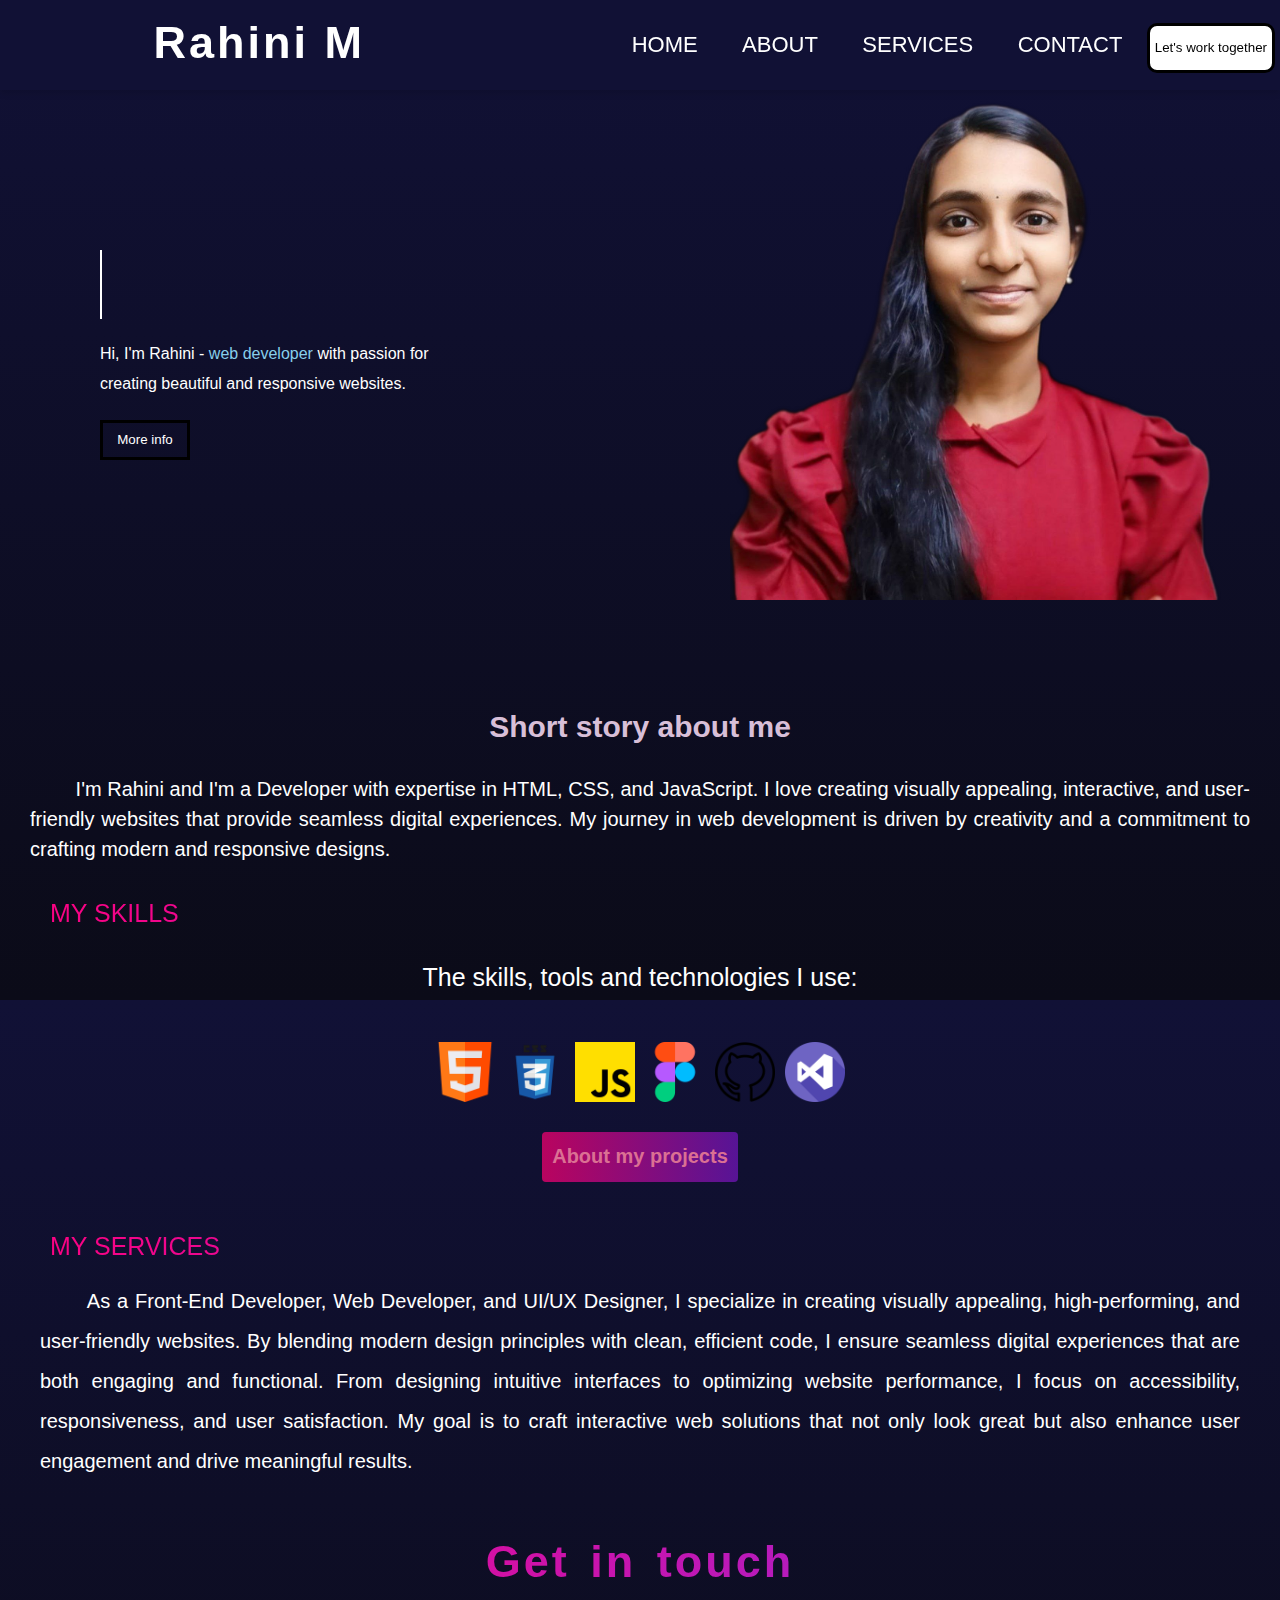
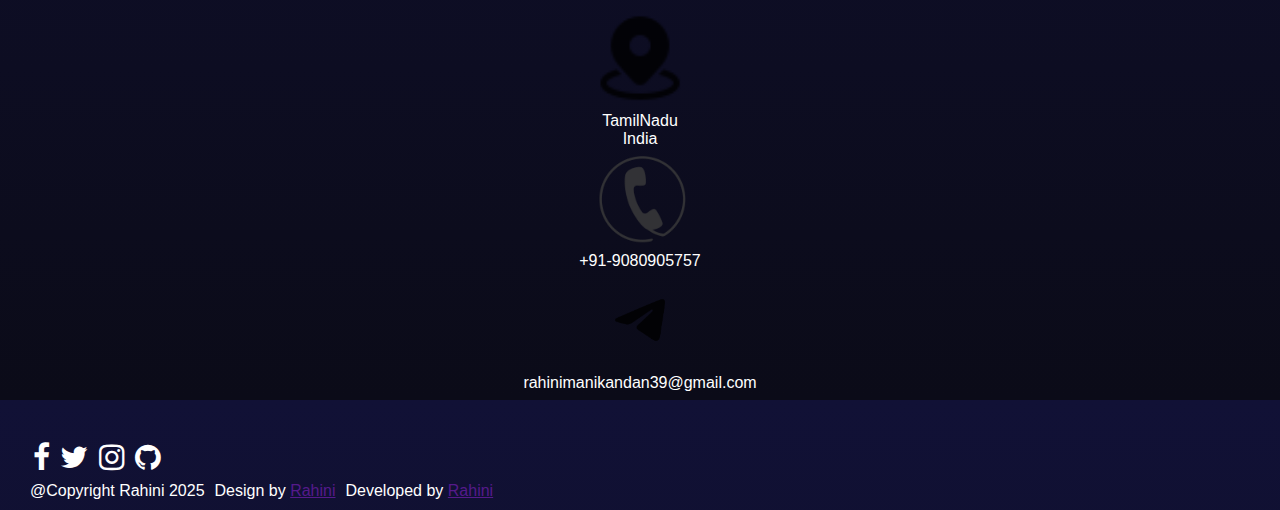
<file: index.html>
<!DOCTYPE html>
<html lang="en">

<head>
    <meta charset="UTF-8">
    <meta name="viewport" content="width=device-width, initial-scale=1.0">
    <title>Rahini's Portfolio</title>
    <link rel="stylesheet" href="style.css">
    <link rel="stylesheet" href="https://cdnjs.cloudflare.com/ajax/libs/font-awesome/4.7.0/css/font-awesome.min.css">
</head>

<body>
    <div class="navigation">
        <name>Rahini M</name>
        <a href="#" class="btn">
            <span class="bar"></span>
            <span class="bar"></span>
            <span class="bar"></span>
        </a>
        <div class="nav-bar">
            <ul>
                <li><a href="index.html">Home</a></li>
                <li><a href="about.html">About</a></li>
                <li><a href="services.html">Services</a></li>
                <li><a href="contact.html">Contact</a></li>
                <button class="button1">
                    <a
                        href="https://mail.google.com/mail/u/0/?tab=rm&ogbl#inbox?compose=DmwnWrRpdtpCgklMHhWbDlWgSvzHVGjjJvHfhrKSpgZPKtKLnXJpwlRGpkcFHTTQDlMvRdzWPcfL">
                        Let's work together</a>
                </button>
            </ul>
        </div>
    </div>
    <div class="main">
        <div class="second">
            <div class="text">
                <h1> FRONTEND DEVELOPER </h1>
            </div>
            <div class="intro">
                <p>Hi, I'm Rahini - <span style="color: skyblue;">web developer</span> with passion for
                    <br> creating beautiful and responsive websites.
                </p>
                <button class="button2">
                    <a href="about.html">More info</a>
                </button>
                <div class="img">
                    <img src="image/rahini.png" alt="">
                </div>
            </div>
        </div>
    </div>

    <!---about-->

    <div class="about">
        <div class="name">
            <h1>Short story about me</h1>
            <p>&emsp; &emsp;I'm Rahini and I'm a Developer with expertise in HTML, CSS, and JavaScript. I love creating
                visually appealing, interactive, and user-friendly websites that provide seamless digital experiences.
                My journey in web development is driven by creativity and a commitment to crafting modern and responsive
                designs.</p>
        </div>
        <div class="skills">
            <h2>My skills</h2>
            <p>The skills, tools and technologies I use: </p>
        </div>
        <div class="icon-skills">
            <i class="html5 logo">
                <img src="image/html.png" alt="html logo">
            </i>
            <i class="css3 logo">
                <img src="image/css3.png" alt="css logo">
            </i>
            <i class="js logo">
                <img src="image/js.png" alt="js logo">
            </i>
            <i class="figma logo">
                <img src="image/figma.png" alt="vs logo">
            </i>
            <i class="git logo">
                <img src="image/social.png" alt="git logo">
            </i>
            <i class="vs logo">
                <img src="image/visual-studio.png" alt="vs logo">
            </i>
        </div>
        <button class="more">
            <a href="project.html"> About my projects </a>
        </button>
    </div>

    <!--Service-->

    <div class="service">
        <h1>My Services</h1>
        <p> &emsp; &emsp;As a Front-End Developer, Web Developer, and UI/UX Designer, I specialize in creating visually
            appealing, high-performing, and user-friendly websites. By blending modern design principles with clean,
            efficient code, I ensure seamless digital experiences that are both engaging and functional. From designing
            intuitive interfaces to optimizing website performance, I focus on accessibility, responsiveness, and user
            satisfaction. My goal is to craft interactive web solutions that not only look great but also enhance user
            engagement and drive meaningful results.</p>
    </div>

    <!--Contact-->
    <div class="head">
        <div class="contact">
            <h2>Get in touch</h2>
        </div>
    </div>

    <div class="container">
        <div class="logo">
            <div class="box box-location">
                <img src="image/icons8-location-48.png" alt="">
                <p>TamilNadu<br>India</p>
            </div>
            <div class="box box-phone">
                <img src="image/phone.png" alt="">
                <p>+91-9080905757</p>
            </div>
            <div class="box box-mail">
                <img src="image/mail.png" alt="">
                <p>rahinimanikandan39@gmail.com</p>
            </div>
        </div>
    </div>

    <!----- Footer ----->

    <footer>
        <div class="icons">
            <a href="https://www.facebook.com/share/ne4x38tBUpetu8Xd/?mibextid=qi2Omg">
                <i class="fa fa-facebook fb"></i></a>
            <a href="https://x.com/Rahini_26?t=-4SMOhJIcrsKZ_8C7yHXog&s=09">
                <i class="fa fa-twitter x "></i></a>
            <a href="https://www.instagram.com/_rahi_26?igsh=ZHBkNjB5eDZyajk5">
                <i class="fa fa-instagram insta" aria-hidden="true"></i></a>
            <a href="https://github.com/rahinimanikandan">
                <i class="fa fa-github" aria-hidden="true"></i></a>
        </div>

        <div class="last">
            <div class="lastCont">
                <p>@Copyright Rahini 2025</p>
                <p>Design by <a href="">Rahini</a></p>
                <p>Developed by <a href="">Rahini</a></p>
            </div>
        </div>
    </footer>

    <script src="js/script.js"></script>
</body>

</html>
</file>
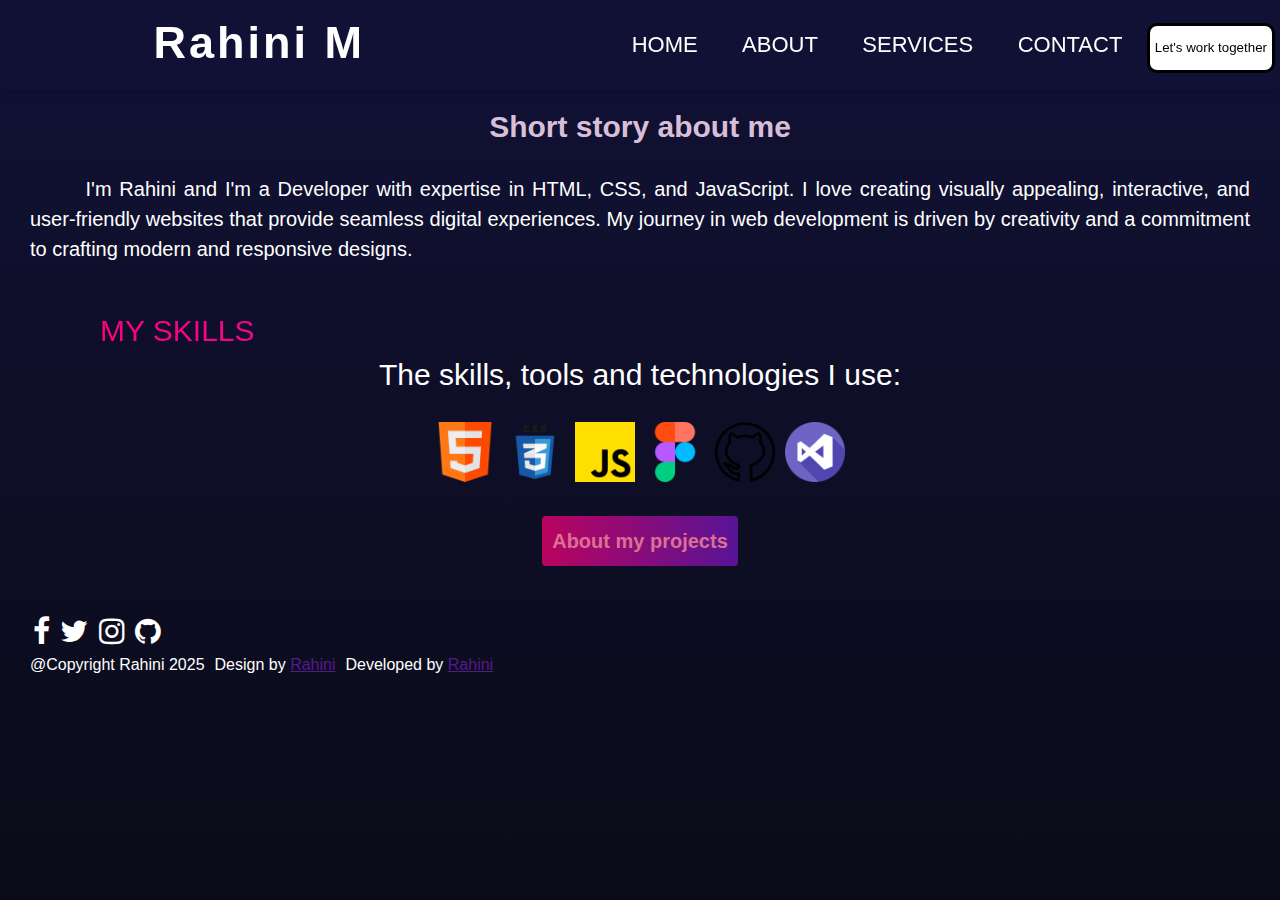
<file: about.html>
<!DOCTYPE html>
<html lang="en">
<head>
    <meta charset="UTF-8">
    <meta name="viewport" content="width=device-width, initial-scale=1.0">
    <title>About</title>
    <link rel="stylesheet" href="about.css">
    <link rel="stylesheet" href="https://cdnjs.cloudflare.com/ajax/libs/font-awesome/4.7.0/css/font-awesome.min.css">
</head>
<body>
    
    <div class="navigation">
        <name>Rahini M</name>
        <a href="#" class="btn">
            <span class="bar"></span>
            <span class="bar"></span>
            <span class="bar"></span>
        </a>
       <div class="nav-bar">
        <ul>
            <li><a href="index.html">Home</a></li>
            <li><a href="#">About</a></li>
            <li><a href="services.html">Services</a></li>
            <li><a href="contact.html">Contact</a></li>
            <button class="button1">
                <a href="https://mail.google.com/mail/u/0/?tab=rm&ogbl#inbox?compose=DmwnWrRpdtpCgklMHhWbDlWgSvzHVGjjJvHfhrKSpgZPKtKLnXJpwlRGpkcFHTTQDlMvRdzWPcfL">
                    Let's work together</a>
            </button>
        </ul>
       </div>
    </div>

    <div class="about">
    <div class="name">
        <h1>Short story about me</h1>
        <p>&emsp; &emsp; I'm Rahini and I'm a Developer with expertise in HTML, CSS, and JavaScript. I love creating visually appealing, interactive, and user-friendly websites that provide seamless digital experiences. My journey in web development is driven by creativity and a commitment to crafting modern and responsive designs.</p>
    </div>
    <div class="skills">
        <h2>My skills</h2>
        <p>The skills, tools and technologies I use: </p>
    </div>
    <div class="skills-icons">
        <i class="html5 icon">
            <img src="image/html.png" alt="html logo">
        </i>
        <i class="css3 icon">
            <img src="image/css3.png" alt="css logo">
        </i>
        <i class="js icon">
            <img src="image/js.png" alt="js logo">
        </i>
        <i class="figma icon">
            <img src="image/figma.png" alt="vs logo">
        </i>
        <i class="git icon">
            <img src="image/social.png" alt="git logo">
        </i>
        <i class="vs icon">
            <img src="image/visual-studio.png" alt="vs logo">
        </i>
    </div>
    <button class="more">
        <a href="project.html"> About my projects </a>
    </button>
</div>

<footer>
    <div class="icons">
        <a href="https://www.facebook.com/share/ne4x38tBUpetu8Xd/?mibextid=qi2Omg">
            <i class="fa fa-facebook fb"></i></a>
        <a href="https://x.com/Rahini_26?t=-4SMOhJIcrsKZ_8C7yHXog&s=09">
            <i class="fa fa-twitter x "></i></a>
        <a href="https://www.instagram.com/_rahi_26?igsh=ZHBkNjB5eDZyajk5">
            <i class="fa fa-instagram insta" aria-hidden="true"></i></a>
        <a href="https://github.com/rahinimanikandan">
            <i class="fa fa-github" aria-hidden="true"></i></a>
    </div>

    <div class="last">
        <div class="lastCont">
            <p>@Copyright Rahini 2025</p>
            <p>Design by <a href="">Rahini</a></p>
            <p>Developed by <a href="">Rahini</a></p>
        </div>
    </div>
</footer>

    <script src="js/script.js"></script>
</body>
</html>
</file>
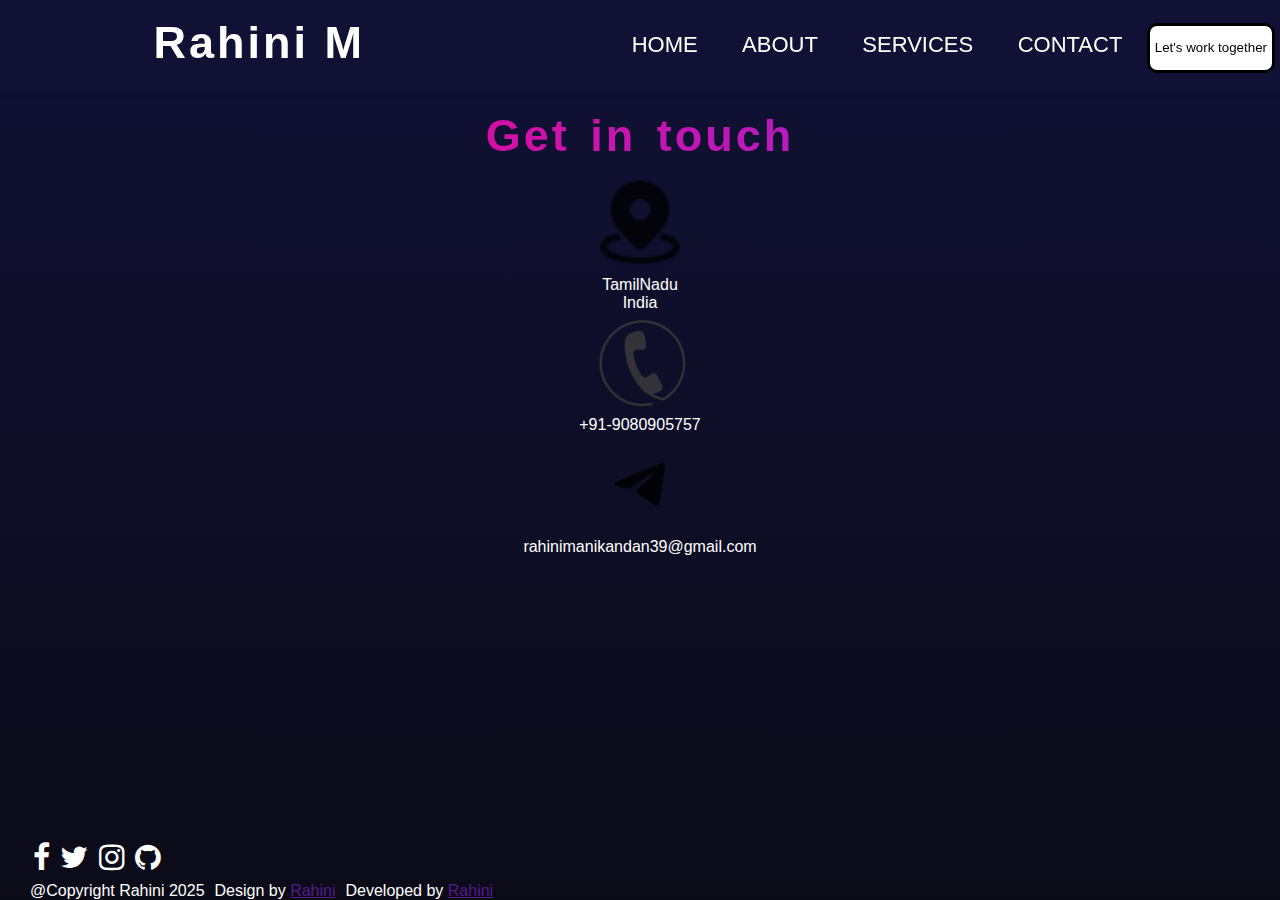
<file: contact.html>
<!DOCTYPE html>
<html lang="en">
<head>
    <meta charset="UTF-8">
    <meta name="viewport" content="width=device-width, initial-scale=1.0">
    <link rel="stylesheet" href="contact.css">
    <link rel="stylesheet" href="https://cdnjs.cloudflare.com/ajax/libs/font-awesome/4.7.0/css/font-awesome.min.css">
    <title>Contact</title>
</head>
<body>
    
    <div class="navigation">
        <name>Rahini M</name>
        <a href="#" class="btn">
            <span class="bar"></span>
            <span class="bar"></span>
            <span class="bar"></span>
        </a>
       <div class="nav-bar">
        <ul>
            <li><a href="index.html">Home</a></li>
            <li><a href="about.html">About</a></li>
            <li><a href="services.html">Services</a></li>
            <li><a href="#">Contact</a></li>
            <button class="button1">
                <a href="https://mail.google.com/mail/u/0/?tab=rm&ogbl#inbox?compose=DmwnWrRpdtpCgklMHhWbDlWgSvzHVGjjJvHfhrKSpgZPKtKLnXJpwlRGpkcFHTTQDlMvRdzWPcfL">
                    Let's work together</a>
            </button>
        </ul>
       </div>
    </div>

    <div class="head">
    <div class="contact">
        <h2>Get in touch</h2>
    </div></div>
    <div class="container">
        <div class="logo">
            <div class="box box-location">
                <img src="image/icons8-location-48.png" alt="">
                <p>TamilNadu<br>India</p>
            </div>
            <div class="box box-phone">
                <img src="image/phone.png" alt="">
                <p>+91-9080905757</p>
            </div>
            <div class="box box-mail">
                <img src="image/mail.png" alt="">
                <p>rahinimanikandan39@gmail.com</p>
            </div>
        </div>
    </div>

    <!----- Footer ----->

    <footer>
        <div class="icons">
            <a href="https://www.facebook.com/share/ne4x38tBUpetu8Xd/?mibextid=qi2Omg">
                <i class="fa fa-facebook fb"></i></a> 
            <a href="https://x.com/Rahini_26?t=-4SMOhJIcrsKZ_8C7yHXog&s=09">
                <i class="fa fa-twitter x "></i></a> 
            <a href="https://www.instagram.com/_rahi_26?igsh=ZHBkNjB5eDZyajk5">
                <i class="fa fa-instagram insta" aria-hidden="true"></i></a> 
            <a href="https://github.com/rahinimanikandan">
              <i class="fa fa-github" aria-hidden="true"></i></a>
            </div>
            
            <div class="last">
                <div class="lastCont">
               <p>@Copyright Rahini 2025</p> 
               <p>Design by <a href="">Rahini</a></p>
               <p>Developed by <a href="">Rahini</a></p></div>
            </div>
    </footer>
    </div>
    <script src="js/script.js"></script>
</body>
</html>
</file>
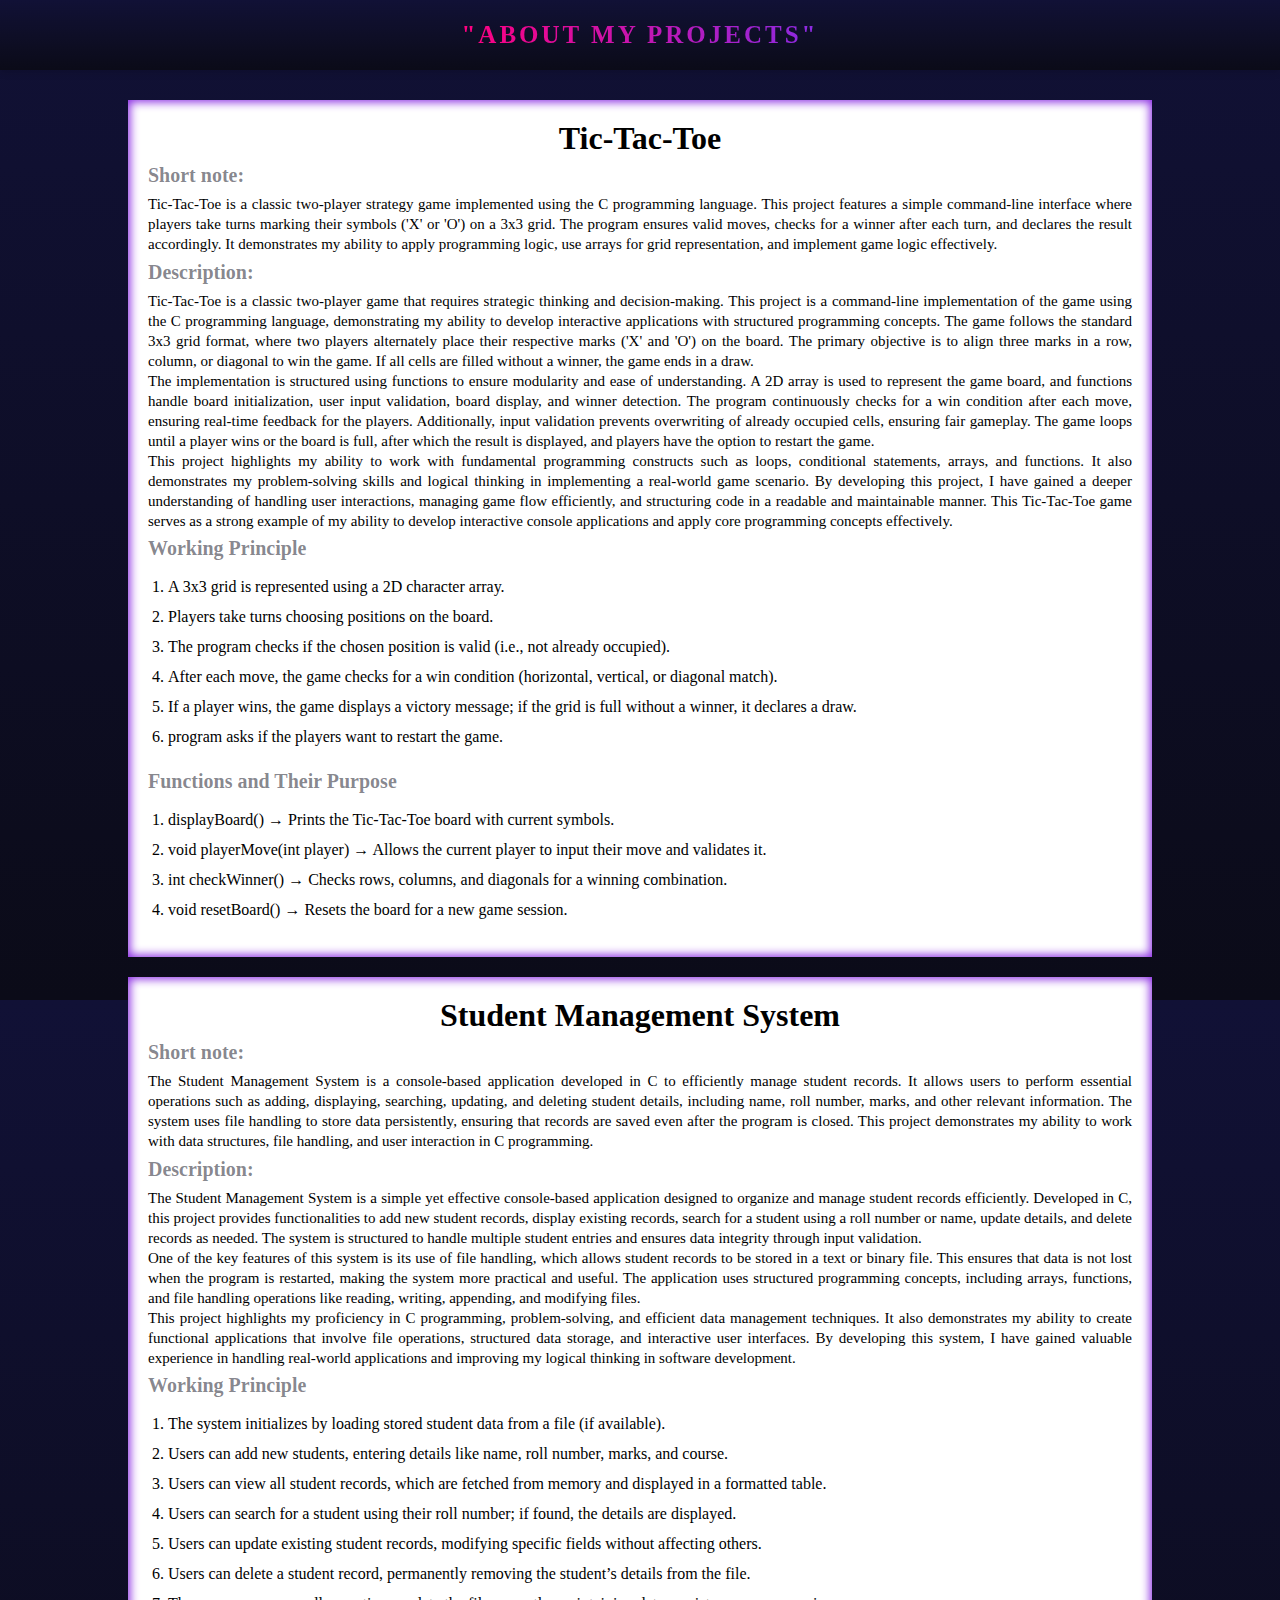
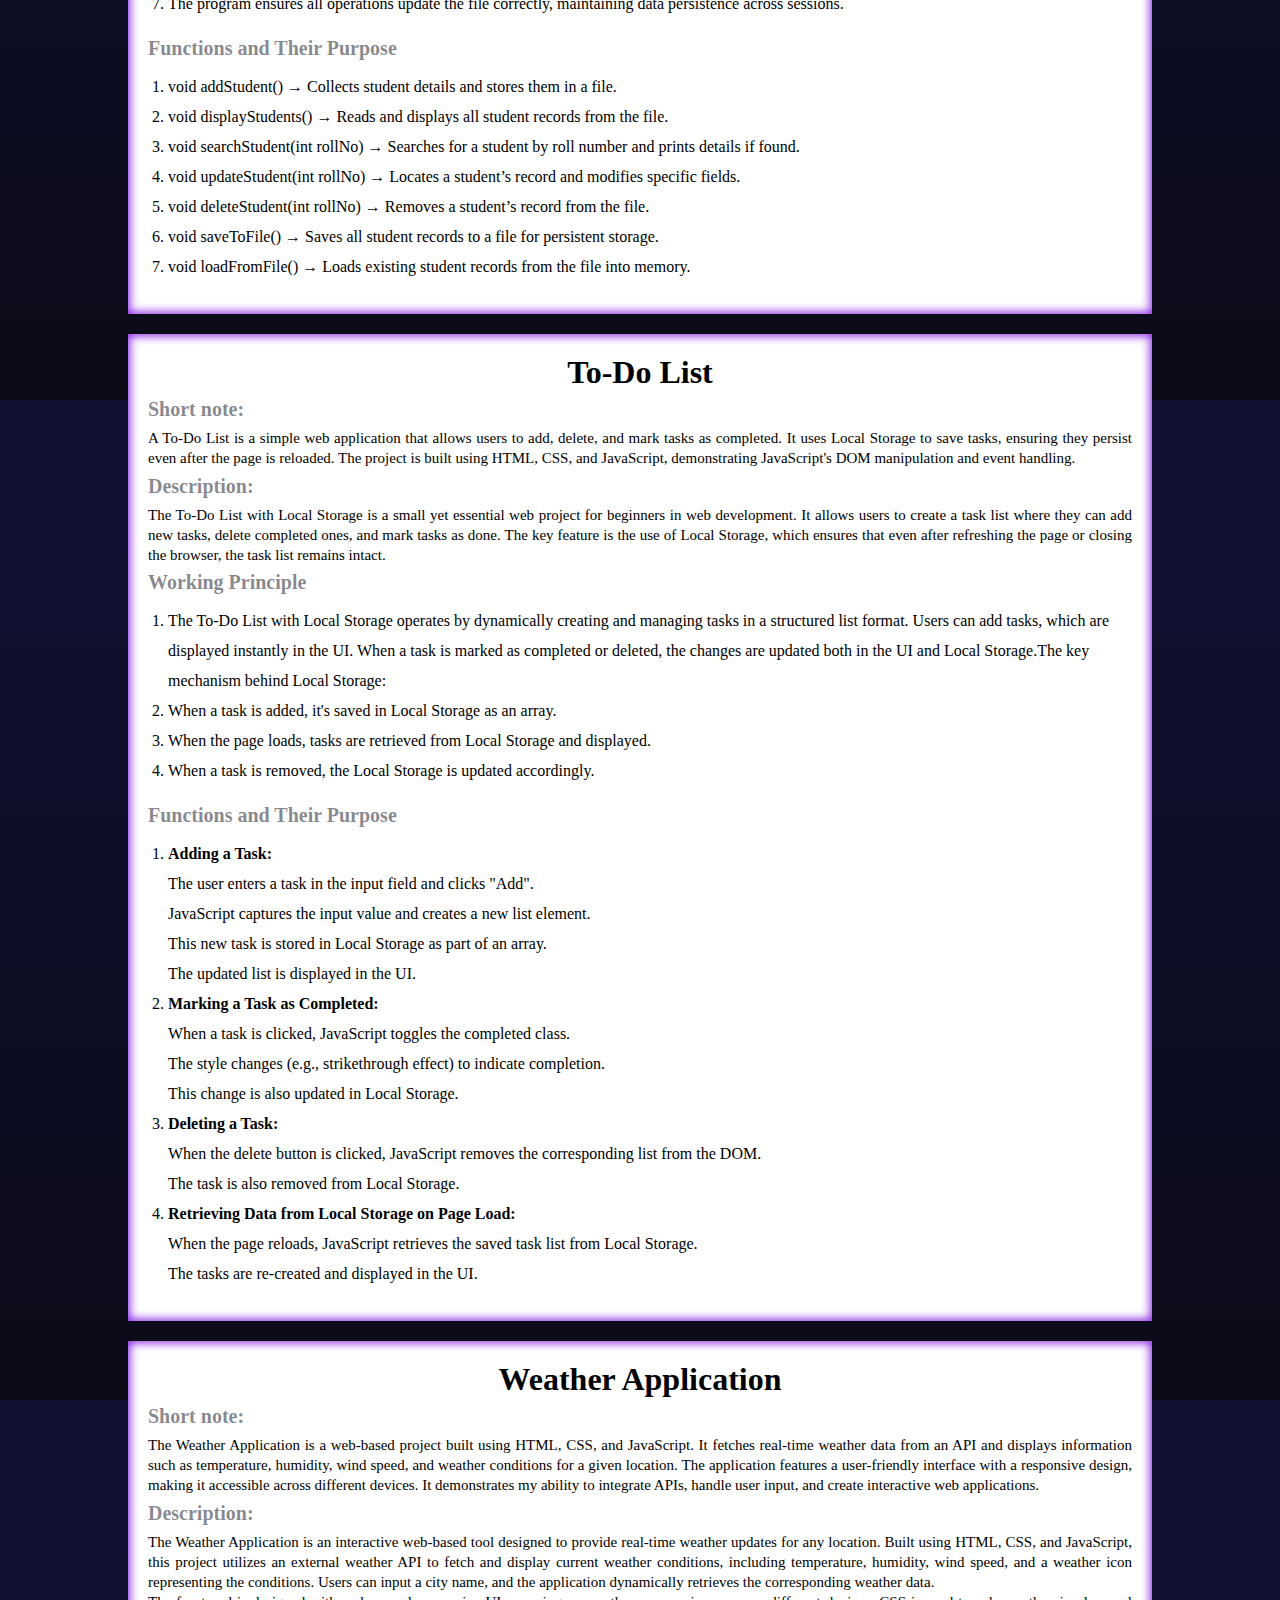
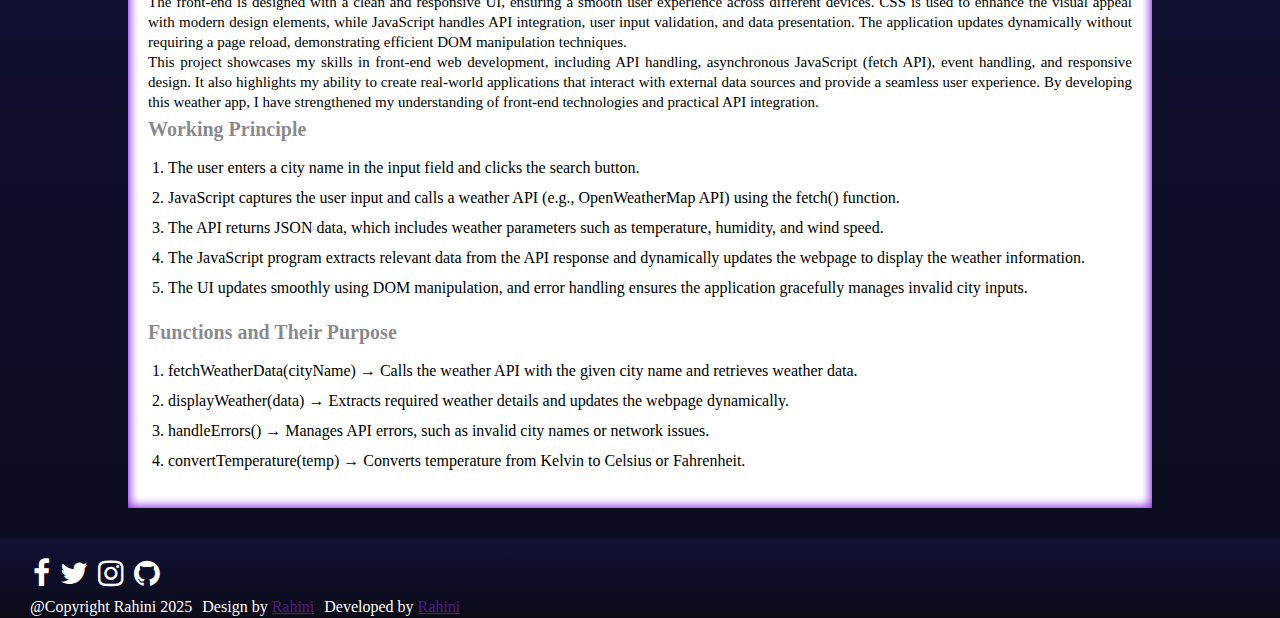
<file: project.html>
<!DOCTYPE html>
<html lang="en">
<head>
    <meta charset="UTF-8">
    <meta name="viewport" content="width=device-width, initial-scale=1.0">
    <title>My projects</title>
    <link rel="stylesheet" href="project.css">
    <link rel="stylesheet" href="https://cdnjs.cloudflare.com/ajax/libs/font-awesome/4.7.0/css/font-awesome.min.css">
</head>
<body>
    <div class="project">
        <div class="head"><h1> "ABOUT MY PROJECTS" </h1>
            </div>
        <div class="boxes">
        <div class="box p1"> <h1>Tic-Tac-Toe</h1>
            <h3> Short note: </h3>
        <p>Tic-Tac-Toe is a classic two-player strategy game implemented using the C programming language. This project features a simple command-line interface where players take turns marking their symbols ('X' or 'O') on a 3x3 grid. The program ensures valid moves, checks for a winner after each turn, and declares the result accordingly. It demonstrates my ability to apply programming logic, use arrays for grid representation, and implement game logic effectively.</p>
             <h3> Description: </h3>
        <p>Tic-Tac-Toe is a classic two-player game that requires strategic thinking and decision-making. This project is a command-line implementation of the game using the C programming language, demonstrating my ability to develop interactive applications with structured programming concepts. The game follows the standard 3x3 grid format, where two players alternately place their respective marks ('X' and 'O') on the board. The primary objective is to align three marks in a row, column, or diagonal to win the game. If all cells are filled without a winner, the game ends in a draw.

            <br>The implementation is structured using functions to ensure modularity and ease of understanding. A 2D array is used to represent the game board, and functions handle board initialization, user input validation, board display, and winner detection. The program continuously checks for a win condition after each move, ensuring real-time feedback for the players. Additionally, input validation prevents overwriting of already occupied cells, ensuring fair gameplay. The game loops until a player wins or the board is full, after which the result is displayed, and players have the option to restart the game.
            
            <br>This project highlights my ability to work with fundamental programming constructs such as loops, conditional statements, arrays, and functions. It also demonstrates my problem-solving skills and logical thinking in implementing a real-world game scenario. By developing this project, I have gained a deeper understanding of handling user interactions, managing game flow efficiently, and structuring code in a readable and maintainable manner. This Tic-Tac-Toe game serves as a strong example of my ability to develop interactive console applications and apply core programming concepts effectively.</p>
        <p><b><span style="color:#0202117e">Working Principle</span></b>
            <br>
            <ol class="order-list">
            <li>A 3x3 grid is represented using a 2D character array.</li>
            <li>Players take turns choosing positions on the board.</li>
            <li>The program checks if the chosen position is valid (i.e., not already occupied).</li>
            <li>After each move, the game checks for a win condition (horizontal, vertical, or diagonal match).</li>
            <li>If a player wins, the game displays a victory message; if the grid is full without a winner, it declares a draw.</li>
            <li>program asks if the players want to restart the game.</li>
        </ol></p>
        <p><b><span style="color:#0202117e" >Functions and Their Purpose</span></b>
            <br>
            <ol class="order-list 1">
            <li>displayBoard() → Prints the Tic-Tac-Toe board with current symbols.</li>
            <li>void playerMove(int player) → Allows the current player to input their move and validates it.</li>
            <li>int checkWinner() → Checks rows, columns, and diagonals for a winning combination.</li>
            <li>void resetBoard() → Resets the board for a new game session.</li>
        </ol></p>
        </div>
        <div class="box p3"> <h1>Student Management System</h1>
            <h3> Short note: </h3>
        <p>The Student Management System is a console-based application developed in C to efficiently manage student records. It allows users to perform essential operations such as adding, displaying, searching, updating, and deleting student details, including name, roll number, marks, and other relevant information. The system uses file handling to store data persistently, ensuring that records are saved even after the program is closed. This project demonstrates my ability to work with data structures, file handling, and user interaction in C programming.</p>
        <h3> Description: </h3>
        <p>The Student Management System is a simple yet effective console-based application designed to organize and manage student records efficiently. Developed in C, this project provides functionalities to add new student records, display existing records, search for a student using a roll number or name, update details, and delete records as needed. The system is structured to handle multiple student entries and ensures data integrity through input validation.

            <br>One of the key features of this system is its use of file handling, which allows student records to be stored in a text or binary file. This ensures that data is not lost when the program is restarted, making the system more practical and useful. The application uses structured programming concepts, including arrays, functions, and file handling operations like reading, writing, appending, and modifying files.
            
            <br>This project highlights my proficiency in C programming, problem-solving, and efficient data management techniques. It also demonstrates my ability to create functional applications that involve file operations, structured data storage, and interactive user interfaces. By developing this system, I have gained valuable experience in handling real-world applications and improving my logical thinking in software development.</p>
            <p><b><span style="color:#0202117e">Working Principle</span></b>
                <br>
                <ol class="order-list">
                <li>The system initializes by loading stored student data from a file (if available).</li>
                <li>Users can add new students, entering details like name, roll number, marks, and course.</li>
                <li>Users can view all student records, which are fetched from memory and displayed in a formatted table.</li>
                <li>Users can search for a student using their roll number; if found, the details are displayed.</li>
                <li>Users can update existing student records, modifying specific fields without affecting others.</li>
                <li>Users can delete a student record, permanently removing the student’s details from the file.</li>
                <li>The program ensures all operations update the file correctly, maintaining data persistence across sessions.</li>
            </ol></p>
            <p><b><span style="color:#0202117e" >Functions and Their Purpose</span></b>
                <br>
                <ol class="order-list 1">
                <li>void addStudent() → Collects student details and stores them in a file.</li>
                <li>void displayStudents() → Reads and displays all student records from the file.</li>
                <li>void searchStudent(int rollNo) → Searches for a student by roll number and prints details if found.</li>
                <li>void updateStudent(int rollNo) → Locates a student’s record and modifies specific fields.</li>
                <li>void deleteStudent(int rollNo) → Removes a student’s record from the file.</li>
                <li>void saveToFile() → Saves all student records to a file for persistent storage.</li>
                <li>void loadFromFile() → Loads existing student records from the file into memory.</li>
            </ol></p>
        </div>

        <div class="box p4"> <h1>To-Do List</h1>
            <h3> Short note: </h3>
        <p>A To-Do List is a simple web application that allows users to add, delete, and mark tasks as completed. It uses Local Storage to save tasks, ensuring they persist even after the page is reloaded. The project is built using HTML, CSS, and JavaScript, demonstrating JavaScript's DOM manipulation and event handling.</p>
        <h3> Description: </h3>
        <p>The To-Do List with Local Storage is a small yet essential web project for beginners in web development. It allows users to create a task list where they can add new tasks, delete completed ones, and mark tasks as done. The key feature is the use of Local Storage, which ensures that even after refreshing the page or closing the browser, the task list remains intact.</p>

        <p><b><span style="color:#0202117e">Working Principle</span></b>
            <br>
            <ol class="order-list">
            <li>The To-Do List with Local Storage operates by dynamically creating and managing tasks in a structured list format. Users can add tasks, which are displayed instantly in the UI. When a task is marked as completed or deleted, the changes are updated both in the UI and Local Storage.The key mechanism behind Local Storage:</li>
               <li>When a task is added, it's saved in Local Storage as an array.</li>
               <li>When the page loads, tasks are retrieved from Local Storage and displayed.</li>
               <li>When a task is removed, the Local Storage is updated accordingly.</li>
        </ol></p>
        <p><b><span style="color:#0202117e" >Functions and Their Purpose</span></b>
            <br>
            <ol class="order-list 1">
            <li> <b>Adding a Task: </b>
                <br>
                The user enters a task in the input field and clicks "Add".<br>
                JavaScript captures the input value and creates a new list element.<br>
                This new task is stored in Local Storage as part of an array.<br>
                The updated list is displayed in the UI.</li>
            <li>
                <b>Marking a Task as Completed:</b>
                <br>
                When a task is clicked, JavaScript toggles the completed class.<br>
                The style changes (e.g., strikethrough effect) to indicate completion.<br>
                This change is also updated in Local Storage.
            </li>
            <li>
                <b>Deleting a Task:</b>
                <br>
                When the delete button is clicked, JavaScript removes the corresponding list from the DOM.<br>
                The task is also removed from Local Storage.
            </li>
            <li>
                <b>Retrieving Data from Local Storage on Page Load:</b>
                <br>
                When the page reloads, JavaScript retrieves the saved task list from Local Storage.<br>
                The tasks are re-created and displayed in the UI.
            </li>
       </ol></p>
        </div>
        <div class="box p2"> <h1>Weather Application</h1>
            <h3> Short note: </h3>
        <p>The Weather Application is a web-based project built using HTML, CSS, and JavaScript. It fetches real-time weather data from an API and displays information such as temperature, humidity, wind speed, and weather conditions for a given location. The application features a user-friendly interface with a responsive design, making it accessible across different devices. It demonstrates my ability to integrate APIs, handle user input, and create interactive web applications.</p>
        <h3> Description: </h3>
        <p>The Weather Application is an interactive web-based tool designed to provide real-time weather updates for any location. Built using HTML, CSS, and JavaScript, this project utilizes an external weather API to fetch and display current weather conditions, including temperature, humidity, wind speed, and a weather icon representing the conditions. Users can input a city name, and the application dynamically retrieves the corresponding weather data.

            <br>The front-end is designed with a clean and responsive UI, ensuring a smooth user experience across different devices. CSS is used to enhance the visual appeal with modern design elements, while JavaScript handles API integration, user input validation, and data presentation. The application updates dynamically without requiring a page reload, demonstrating efficient DOM manipulation techniques.
            
            <br>This project showcases my skills in front-end web development, including API handling, asynchronous JavaScript (fetch API), event handling, and responsive design. It also highlights my ability to create real-world applications that interact with external data sources and provide a seamless user experience. By developing this weather app, I have strengthened my understanding of front-end technologies and practical API integration.</p>
        <p><b><span style="color:#0202117e">Working Principle</span></b>
            <br>
            <ol class="order-list">
            <li>The user enters a city name in the input field and clicks the search button.</li>
            <li>JavaScript captures the user input and calls a weather API (e.g., OpenWeatherMap API) using the fetch() function.</li>
            <li>The API returns JSON data, which includes weather parameters such as temperature, humidity, and wind speed.</li>
            <li>The JavaScript program extracts relevant data from the API response and dynamically updates the webpage to display the weather information.</li>
            <li>The UI updates smoothly using DOM manipulation, and error handling ensures the application gracefully manages invalid city inputs.</li>
        </ol></p>
        <p><b><span style="color:#0202117e" >Functions and Their Purpose</span></b>
            <br>
            <ol class="order-list 1">
            <li>fetchWeatherData(cityName) → Calls the weather API with the given city name and retrieves weather data.</li>
            <li>displayWeather(data) → Extracts required weather details and updates the webpage dynamically.</li>
            <li>handleErrors() → Manages API errors, such as invalid city names or network issues.</li>
            <li>convertTemperature(temp) → Converts temperature from Kelvin to Celsius or Fahrenheit.</li>
       </ol></p>
        </div>
    </div>
    </div>
    </div>

    <!----- Footer ----->

    <footer>
        <div class="icons">
            <a href="https://www.facebook.com/share/ne4x38tBUpetu8Xd/?mibextid=qi2Omg">
                <i class="fa fa-facebook fb"></i></a> 
            <a href="https://x.com/Rahini_26?t=-4SMOhJIcrsKZ_8C7yHXog&s=09">
                <i class="fa fa-twitter x "></i></a> 
            <a href="https://www.instagram.com/_rahi_26?igsh=ZHBkNjB5eDZyajk5">
                <i class="fa fa-instagram insta" aria-hidden="true"></i></a> 
            <a href="https://github.com/rahinimanikandan">
              <i class="fa fa-github" aria-hidden="true"></i></a>
            </div>
            <div class="last">
                <div class="lastCont">
               <p>@Copyright Rahini 2025</p> 
               <p>Design by <a href="">Rahini</a></p>
               <p>Developed by <a href="">Rahini</a></p></div>
            </div>
    </footer>
    </div>
    
</body>
</html>
</file>
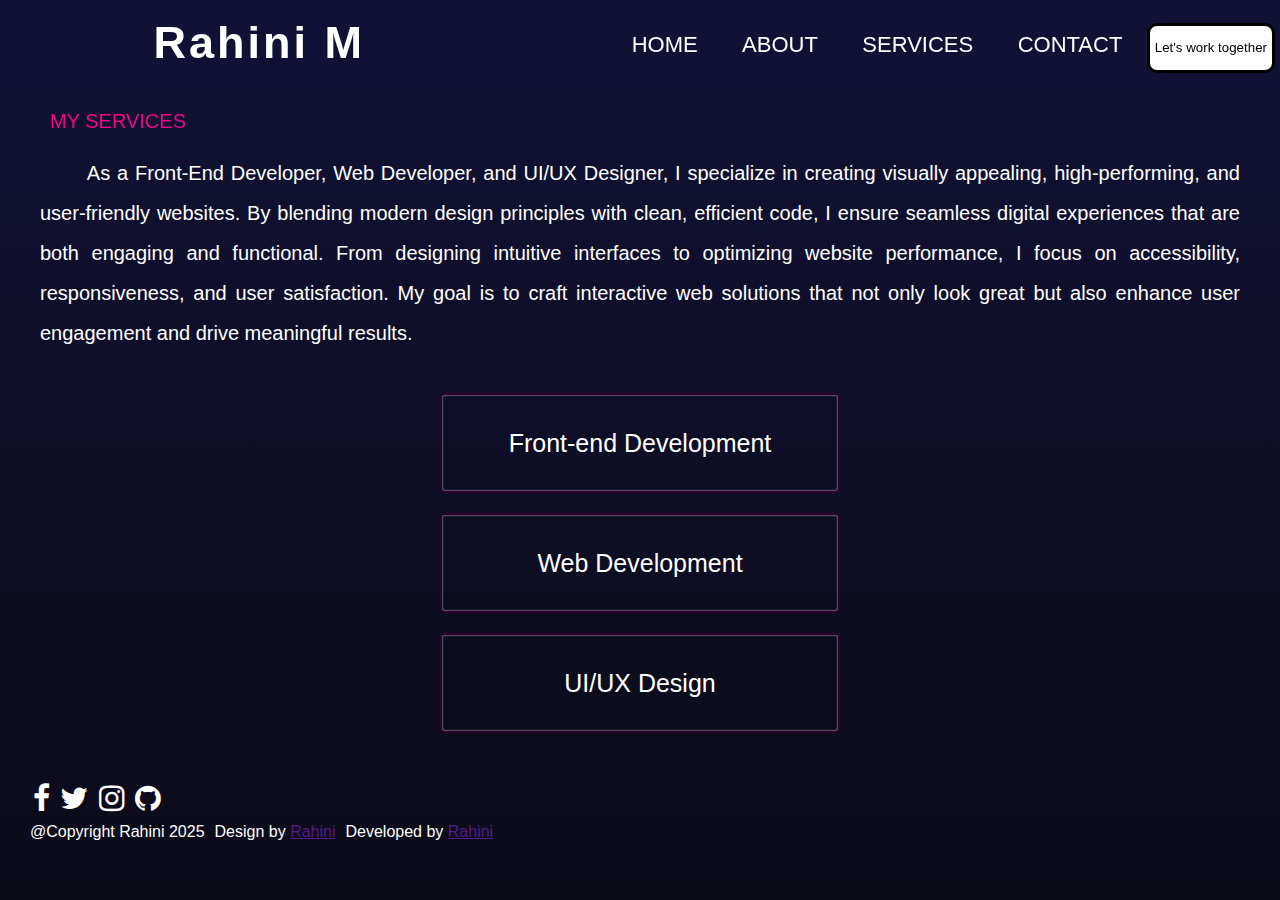
<file: services.html>
<!DOCTYPE html>
<html lang="en">
<head>
    <meta charset="UTF-8">
    <meta name="viewport" content="width=device-width, initial-scale=1.0">
    <title>Services</title>
    <link rel="stylesheet" href="services.css">

    <link rel="stylesheet" href="https://cdnjs.cloudflare.com/ajax/libs/font-awesome/4.7.0/css/font-awesome.min.css">
</head>
<body>

    <div class="navigation">
        <name>Rahini M</name>
        <a href="#" class="btn">
            <span class="bar"></span>
            <span class="bar"></span>
            <span class="bar"></span>
        </a>
       <div class="nav-bar">
        <ul>
            <li><a href="index.html">Home</a></li>
            <li><a href="about.html">About</a></li>
            <li><a href="#">Services</a></li>
            <li><a href="contact.html">Contact</a></li>
            <button class="button1">
                <a href="https://mail.google.com/mail/u/0/?tab=rm&ogbl#inbox?compose=DmwnWrRpdtpCgklMHhWbDlWgSvzHVGjjJvHfhrKSpgZPKtKLnXJpwlRGpkcFHTTQDlMvRdzWPcfL">
                    Let's work together</a>
            </button>
        </ul>
       </div>
    </div>
    <div class="service">
        <h1>My Services</h1>
        <p> &emsp; &emsp;As a Front-End Developer, Web Developer, and UI/UX Designer, I specialize in creating visually appealing, high-performing, and user-friendly websites. By blending modern design principles with clean, efficient code, I ensure seamless digital experiences that are both engaging and functional. From designing intuitive interfaces to optimizing website performance, I focus on accessibility, responsiveness, and user satisfaction. My goal is to craft interactive web solutions that not only look great but also enhance user engagement and drive meaningful results.</p>
        <div class="roles">
            <div class="boxe box-1"> Front-end Development</div>
            <div class="boxe box-2">Web Development</div>
            <div class="boxe box-3">UI/UX Design</div>
        </div>
    </div>
    
    <!----- Footer ----->

    <footer>
        <div class="icons">
            <a href="https://www.facebook.com/share/ne4x38tBUpetu8Xd/?mibextid=qi2Omg">
                <i class="fa fa-facebook fb"></i></a> 
            <a href="https://x.com/Rahini_26?t=-4SMOhJIcrsKZ_8C7yHXog&s=09">
                <i class="fa fa-twitter x "></i></a> 
            <a href="https://www.instagram.com/_rahi_26?igsh=ZHBkNjB5eDZyajk5">
                <i class="fa fa-instagram insta" aria-hidden="true"></i></a> 
            <a href="https://github.com/rahinimanikandan">
              <i class="fa fa-github" aria-hidden="true"></i></a>
            </div>
            
            <div class="last">
                <div class="lastCont">
               <p>@Copyright Rahini 2025</p> 
               <p>Design by <a href="">Rahini</a></p>
               <p>Developed by <a href="">Rahini</a></p></div>
            </div>
    </footer>

    <script src="js/script.js"></script>
</body>
</html>
</file>
<file: style.css>
*{
    margin: 0;
    padding: 0;
    box-sizing: border-box;
    font-family: sans-serif;
}
body{
    height: 100vh;
    width: 100vw;
    overflow-x: hidden;
    text-decoration: none;
    list-style-type: none;
    background: linear-gradient(to top,#0b0b18,#111136);
    cursor: default;
}
.navigation{
    height: 90px;
    position: fixed;
    top: 0;
    width: 100%;
    box-shadow: 0 4px 6px rgba(0,0,0,0.1);
    backdrop-filter: blur(100px);
    z-index: 1000;
}
.navigation name{
    position: absolute;
    top: 17px;
    left: 12%;
    font-size: 45px;
    letter-spacing: 3px;
    font-weight: bold;
    color: #fff;
}
.nav-bar{
    float: right;
    margin: 5px;
}
.nav-bar ul li {
    display: inline-block;
    line-height: 80px;
    margin: 0px 20px;
}
.nav-bar ul li a{
    position: relative;
    color: white;
    font-size: 22px;
    padding: 5px 0;
    text-transform: uppercase;
    text-decoration: none;
}
.nav-bar ul li a:before{
    position: absolute;
    content: '';
    left: 0;
    bottom: 0;
    height: 3px;
    width: 100%;
    background: white;
    transform: scaleX(0);
    transform-origin: right;
    transition: transform .4s linear;
}
.nav-bar ul li a:hover:before{
    transform: scaleX(1);
    transform-origin: left;
}
.button1{
    height: 50px;
    border: 3px solid black;
    padding: 5px;
    border-radius: 10px;
    background-color: #fff;
}
.button1 a{
    text-decoration: none;
    color: black;
}
.button1:hover{
    background-color: brown;
    transition: all .3s linear;
}
.button1:hover a{
    color: white;
}
.main{
    display: flex;
    flex-direction: row;
    align-items: center;
    margin-top: 100px;
    position: relative;
}
.text{
    font-size: 30px;
    width: 0ch;
    margin-top: 150px;
    background: linear-gradient(to right,#ff007f,#8a2be2);
    background-clip: text;
    -webkit-text-fill-color: transparent;
    text-transform: uppercase;
    white-space: nowrap;
    border-right: 2px solid white;
    padding-left: 100px;
    animation: typing 3s steps(18) infinite;
}
@keyframes typing {
    0%{
        width: 0ch;
    }
    50%{
        width: 49ch;
    }
}
.intro {
    padding-left: 100px;
    margin-top: 20px;
    color:#fff;
    max-width: 600px;
    font-weight: 400;
}
.intro p {
    display: block;  
    max-width: 600px; 
    word-wrap: break-word; 
    overflow-wrap: break-word; 
    white-space: normal; 
    line-height: 1.9; 
}
.button2{
    height: 40px;
    width: 90px;
    color: white;
    background-color: transparent;
    border: 3px solid black;
    padding: 5px;
    margin-top: 20px;
}
.button2 a{
    text-decoration: none;
    color: #fff;
}
.button2:hover{
    background-color: brown;
    transition: all .3s linear;
}
.img img{
    height: 500px;
    width: 500px;
    position: absolute;
    top: 0;
    right: 50px;
}
.btn{
    position: absolute;
    top: 30px;
    right: 16px;
    width: 30px;
    height: 22px;
    display: none;
    flex-direction: column;
    justify-content: space-between;
}
.bar{
    height: 3px;
    width: 100%;
    background-color: #fff;
}
footer{
    width: 100%;
    display: flex;
    flex-direction: column;
    padding: 20px 0px 10px 30px;
    margin-top: 30px;
    color: #fff;
}
footer .icons {
row-gap: 30px;
}
footer .icons a{
padding: 0px 3px;
}
footer .icons a i{
font-size: 30px;
color: white;
}
footer .icons a i:hover {
    background-color: white;
    color: black;
    transition: all .5s linear;
}
footer .lastCont{
    display: flex;
    flex-direction: row;
    align-items: flex-start;
    position: relative;
    gap: 10px;
    margin-top: 10px;
    }
/* About*/
.name {
    width: 100%;
    text-align: center;
    margin-top: 250px;
}
.name h1 {
    font-size: 30px;
    color: #D8BFD8;
}
.name p {
    padding: 30px;
    font-size: 20px;
    line-height: 30px;
    text-align: justify;
    color: #fff;
}
.skills h2 {
    font-size: 25px;
    font-style: normal;
    font-weight: 120;
    background: linear-gradient(to right, #ff007f, #8a2be2);
    background-clip: text;
    -webkit-text-fill-color: transparent;
    text-transform: uppercase;
    padding: 5px 50px;
}
.skills p {
    font-size: 25px;
    text-align: center;
    padding-top: 30px;
    color: #fff;
}
.icon-skills {
    display: flex;
    flex-direction: row;
    justify-content: center;
    gap: 10px;
    margin: auto;
    margin-top: 20px;
    padding: 10px;
    max-width: 300px;
}
.logo img {
    height: 60px;
    width: 60px;
}
.more{
    display: block;
    margin: 20px auto 0px auto;
    height: 50px;
    padding: 10px;
    background: linear-gradient(to right, #b9045f, #571496); 
    outline: none;
    border: none;
    font-size: 20px;
    color: palevioletred;
    border-radius: 4px;
    font-weight: 700;
}
.more a{
    text-decoration: none;
    color: inherit;
}
.more:hover{
    background: linear-gradient(to left, #b9045f, #571496);
    color: plum;
    transition: 5s step-start linear;
}
/* Service */
.service h1{
    width: 100%;
    text-align: left;
    font-size: 25px;
    background: linear-gradient(to right,#ff007f,#8a2be2);
    background-clip: text;
    -webkit-text-fill-color: transparent;
    text-transform: uppercase;
    font-weight: 120;
    padding: 50px 50px 10px 50px;
}
.service p{
    font-size: 20px;
    padding: 10px 40px 10px 40px;
    line-height: 40px;
    color: #fff;
    text-align: justify;
}
/* Contact */
.head {
    width: 100%;
}
.contact {
    background: linear-gradient(to right, #ff007f, #8a2be2);
    background-clip: text;
    -webkit-text-fill-color: transparent;
    text-align: center;
    font-size: 30px;
    font-family: 'poppins';
    font-weight: bold;
    letter-spacing: 3px;
    word-spacing: 5px;
    color: #fff;
    margin-top: 45px;
}
.logo {
    display: flex;
    flex-direction: column;
    justify-content: center;
    align-items: center;
    margin-top: 20px;
}
.box {
    text-align: center;
}
.box img {
    height: 100px;
    width: 100px;
    opacity: 0.8;
    gap: 40px;
}
.box p {
    text-align: center;
    align-items: center;
    justify-content: center;
    color: #fff;
}
@media screen and (max-width:1213px){
        .text{
            animation: type 3s steps(18) infinite;
            width: 0ch;
        }
        .text h1{
            font-size: 30px;
        }
        @keyframes type {
            0%{
                width: 0ch;
            }
            50%{
                width: 28ch;
            }
        }
}
@media screen and (max-width:1032px) {
    .img img {
        height: 500px;
        width: 500px;
    }
    .btn {
        display: flex;
    }
    .nav-bar {
        display: none;
    }
    .nav-bar ul li,
    .button1 {
        flex-direction: column;
        width: 100%;
        text-align: center;
    }
    .nav-bar.active {
        display: flex;
        margin-top: 80px;
    }
    body.menu-open .navigation{
        display: flex;
        flex-direction: column;
        align-items: center;
        height: 100vh;
        text-align: center;
    }
    body.menu-open .main {
        display: none;
    }
    body.menu-open footer{
        display: none;
    }
    body.menu-open .about{
        display: none;
    }
    body.menu-open .service{
        display: none;
    }
    body.menu-open .contact{
        display: none;
    }
    body.menu-open .container{
        display: none;
    }
}
@media screen and (max-width:878px){
    .name h1{
        padding-left: 10px;
    }
    .icon-skills .logo img{
        height: 40px;
        width: 40px;
    }
    .text{
        margin-top: 30px;
    }
    .main{
        padding-top: 10px;
        flex-direction: column;
        align-items: center;
      }
      .img img{
        position: static;
        width: 300px;
        height: 300px;
        max-width: 300px;
      }
      .text{
        padding-left: 10px;
      }
      .intro{
        padding-left: 10px;
      }
      .intro button{
        margin-left: 10px;
      }
      .text{
        animation: typed 3s steps(18) infinite;
        width: 0ch;
    }
    .text h1{
        font-size: 26px;
    }
    @keyframes typed {
        0%{
            width: 0ch;
        }
        50%{
            width: 19ch;
        }
    }
    .name{
        margin-top: 50px;
        text-align: justify;
        padding-left: 5px;
    }
}
</file>
<file: about.css>
*{
    margin: 0;
    padding: 0;
    box-sizing: border-box;
    font-family: sans-serif;
}
body {
    height: 100vh;
    width: 100vw;
    overflow-x: hidden;
    text-decoration: none;
    list-style-type: none;
    background: linear-gradient(to top, #0b0b18, #111136);
}
.navigation{
    height: 90px;
    position: fixed;
    top: 0;
    width: 100%;
    box-shadow: 0 4px 6px rgba(0,0,0,0.1);
    backdrop-filter: blur(100px);
    z-index: 1000;
}
.navigation name{
    position: absolute;
    top: 17px;
    left: 12%;
    font-size: 45px;
    letter-spacing: 3px;
    font-weight: bold;
    color: #fff;
}
.nav-bar{
    float: right;
    margin: 5px;
}
.nav-bar ul li {
    display: inline-block;
    line-height: 80px;
    margin: 0px 20px;
}
.nav-bar ul li a{
    position: relative;
    color: white;
    font-size: 22px;
    padding: 5px 0;
    text-transform: uppercase;
    text-decoration: none;
}
.nav-bar ul li a:before{
    position: absolute;
    content: '';
    left: 0;
    bottom: 0;
    height: 3px;
    width: 100%;
    background: white;
    transform: scaleX(0);
    transform-origin: right;
    transition: transform .4s linear;
}
.nav-bar ul li a:hover:before{
    transform: scaleX(1);
    transform-origin: left;
}
.button1{
    height: 50px;
    border: 3px solid black;
    padding: 5px;
    border-radius: 10px;
    background-color: #fff;
}
.button1 a{
    text-decoration: none;
    color: black;
}
.button1:hover{
    background-color: brown;
    transition: all .3s linear;
}
.button1:hover a{
    color: white;
}
.name {
    width: 100%;
    text-align: center;
    padding-top: 110px;
}

.name h1 {
    font-size: 30px;
    color: #D8BFD8;
}
.name p {
    padding: 30px;
    font-size: 20px;
    line-height: 30px;
    text-align: justify;
    color: #fff;
}
.skills h2 {
    font-size: 30px;
    font-style: normal;
    font-weight: 80;
    background: linear-gradient(to right, #ff007f, #8a2be2);
    background-clip: text;
    -webkit-text-fill-color: transparent;
    text-transform: uppercase;
    margin-left: 100px;
    margin-top: 20px;
}
.skills p {
    font-size: 30px;
    text-align: center;
    padding-top: 10px;
    color: #fff;
}
.skills-icons {
    display: flex;
    flex-direction: row;
    justify-content: center;
    gap: 10px;
    margin: auto;
    margin-top: 20px;
    padding: 10px;
    max-width: 300px;
}
.skills-icons img {
    height: 60px;
    width: 60px;
}
.more{
    display: block;
    margin: 20px auto 0px auto;
    height: 50px;
    padding: 10px;
    background: linear-gradient(to right, #b9045f, #571496); 
    outline: none;
    border: none;
    font-size: 20px;
    color: palevioletred;
    border-radius: 4px;
    font-weight: 700;
}
.more a{
    text-decoration: none;
    color: inherit;
}
.more:hover{
    background: linear-gradient(to left, #b9045f, #571496);
    color: plum;
    transition: 5s step-start linear;
}
.btn{
    position: absolute;
    top: 30px;
    right: 16px;
    width: 30px;
    height: 22px;
    display: none;
    flex-direction: column;
    justify-content: space-between;
}
.bar{
    height: 3px;
    width: 100%;
    background-color: #fff;
}
footer{
    width: 100%;
    display: flex;
    flex-direction: column;
    padding: 20px 0px 0px 30px;
    margin-top: 30px;
    color: #fff;
}
footer .icons {
row-gap: 30px;
}
footer .icons a{
padding: 0px 3px;
}
footer .icons a i{
font-size: 30px;
color: white;
}
footer .icons a i:hover {
    background-color: white;
    color: black;
    transition: all .5s linear;
}
footer .lastCont{
    display: flex;
    flex-direction: row;
    align-items: flex-start;
    position: relative;
    gap: 10px;
    margin-top: 10px;
    }

@media screen and (max-width:1032px) {
    .btn {
        display: flex;
    }
    .nav-bar {
        display: none;
    }
    .nav-bar ul li,
    .button1 {
        flex-direction: column;
        width: 100%;
        text-align: center;
    }
    .nav-bar.active {
        display: flex;
        margin-top: 80px;
    }
    body.menu-open .navigation{
        display: flex;
        flex-direction: column;
        align-items: center;
        height: 100vh;
        text-align: center;
    }
    body.menu-open .about{
        display: none;
    }
    body.menu-open footer{
        display: none;
    }
    .skills-icons img{
        height: 40px;
        width: 40px;
    }
    .skills h2{
        margin-left: 40px;
    }
    .skills p{
        font-size: 25px;
    }    
}
</file>
<file: contact.css>
* {
    margin: 0;
    padding: 0;
    box-sizing: border-box;
    font-family: sans-serif;
}
body {
    height: 100vh;
    width: 100vw;
    overflow-x: hidden;
    text-decoration: none;
    list-style-type: none;
    background: linear-gradient(to top, #0b0b18, #111136);
}
.navigation{
    height: 90px;
    position: fixed;
    top: 0;
    width: 100%;
    box-shadow: 0 4px 6px rgba(0,0,0,0.1);
    backdrop-filter: blur(100px);
    z-index: 1000;
}
.navigation name{
    position: absolute;
    top: 17px;
    left: 12%;
    font-size: 45px;
    letter-spacing: 3px;
    font-weight: bold;
    color: #fff;
}
.nav-bar{
    float: right;
    margin: 5px;
}
.nav-bar ul li {
    display: inline-block;
    line-height: 80px;
    margin: 0px 20px;
}
.nav-bar ul li a{
    position: relative;
    color: white;
    font-size: 22px;
    padding: 5px 0;
    text-transform: uppercase;
    text-decoration: none;
}
.nav-bar ul li a:before{
    position: absolute;
    content: '';
    left: 0;
    bottom: 0;
    height: 3px;
    width: 100%;
    background: white;
    transform: scaleX(0);
    transform-origin: right;
    transition: transform .4s linear;
}
.nav-bar ul li a:hover:before{
    transform: scaleX(1);
    transform-origin: left;
}
.button1{
    height: 50px;
    border: 3px solid black;
    padding: 5px;
    border-radius: 10px;
    background-color: #fff;
}
.button1 a{
    text-decoration: none;
    color: black;
}
.button1:hover{
    background-color: brown;
    transition: all .3s linear;
}
.button1:hover a{
    color: white;
}
.head {
    width: 100%;
}
.contact {
    background: linear-gradient(to right, #ff007f, #8a2be2);
    background-clip: text;
    -webkit-text-fill-color: transparent;
    text-align: center;
    font-size: 30px;
    font-family: 'poppins';
    font-weight: bold;
    letter-spacing: 3px;
    word-spacing: 5px;
    color: #fff;
    padding-top: 110px;
}
.logo {
    display: flex;
    flex-direction: column;
    justify-content: center;
    align-items: center;
    margin-top: 10px;
}
.box {
    text-align: center;
}
.box img {
    height: 100px;
    width: 100px;
    opacity: 0.8;
    gap: 30px;
}
.box p {
    text-align: center;
    align-items: center;
    justify-content: center;
    color: #fff;
}
footer{
    width: 100%;
    display: flex;
    flex-direction: column;
    padding: 20px 0px 0px 30px;
    bottom: 0;
    position: absolute;
    color: #fff;
}
footer .icons {
row-gap: 30px;
}
footer .icons a{
padding: 0px 3px;
}
footer .icons a i{
font-size: 30px;
color: white;
}
footer .icons a i:hover {
    background-color: white;
    color: black;
    transition: all .5s linear;
}
footer .lastCont{
    display: flex;
    flex-direction: row;
    align-items: flex-start;
    gap: 10px;
    margin-top: 10px;
    }
.btn{
    position: absolute;
    top: 30px;
    right: 16px;
    width: 30px;
    height: 22px;
    display: none;
    flex-direction: column;
    justify-content: space-between;
}
.bar{
    height: 3px;
    width: 100%;
    background-color: #fff;
}
@media screen and (max-width:1032px) {
    .box img{
        height:80px;
        width: 80px;
    }
    .btn {
        display: flex;
    }
    .nav-bar {
        display: none;
    }
    .nav-bar ul li,
    .button1 {
        flex-direction: column;
        width: 100%;
        text-align: center;
    }
    body.menu-open .navigation{
        display: flex;
        flex-direction: column;
        align-items: center;
        height: 100vh;
        text-align: center;
    }
    .nav-bar.active {
        display: flex;
        margin-top: 80px;
    }
    body.menu-open .head {
        display: none;
    }
    body.menu-open .container {
        display: none;
    }
    body.menu-open footer {
        display: none;
    }
}
</file>
<file: project.css>
*{
    padding: 0;
    margin: 0;
    box-sizing: border-box;
}
body{
    height: 100vh;
    width: 100vw;
    overflow-x: hidden;
    background: linear-gradient(to top,#0b0b18,#111136);
}
.head{
    height: 70px;
    width: 100vw;
    background: linear-gradient(to top,#0b0b18,#111136);
    display: flex;
    flex-direction: row;
    justify-content: center;
    align-items: center;
    overflow-x: hidden;
    cursor: pointer;
    position: fixed;
    top: 0;
    width: 100%;
    box-shadow: 0 4px 6px rgba(0,0,0,0.1);
    backdrop-filter: blur(100px);
    z-index: 1000;
}
.head h1{
    font-style: 'poppins','sans';
    background: linear-gradient(to right,#ff007f,#8a2be2);
    background-clip: text;
    -webkit-text-fill-color: transparent;;
    font-size: 25px;
    font-weight: bold;
    position: relative;
    letter-spacing: 3px;
}
.boxes{
    display: flex;
    flex-direction: column;
    justify-content: center;
    align-items: center;
    gap: 20px;
    margin-top: 100px;
}
.boxes .box{
    background-color: #fff;
    width: 80vw;
    display: flex;
    flex-direction: column;
    gap: 7px;
    box-shadow: inset 0px 0px 10px 2px #8a2be2;
    padding: 20px;
}
.boxes .box h3{
    font-size: 20px;
    color: #0202117e;
}
.boxes .box h1{
    text-align: center;
}
.boxes .box p{
    text-align: justify;
    line-height: 20px;
    font-size: 15px;
    font-family: 'Times New Roman', Times, serif;
}
.boxes .box .order-list{
    padding: 5px 20px;
    line-height: 30px;
}
.boxes .box p span{
    font-size: 20px;
}
footer {
    height: 80px;
    width: 100%;
    background: linear-gradient(to top,#0b0b18,#111136);
    display: flex;
    flex-direction: column;
    padding: 20px 0px 10px 30px;
    margin-top: 30px;
    color: #fff;
}
footer .icons {
row-gap: 20px;
}
footer .icons a{
padding: 0px 3px;
}
footer .icons a i{
font-size: 30px;
color: white;
}
footer .icons a i:hover {
    background-color: white;
    color: black;
    transition: all .5s linear;
}
footer .lastCont{
display: flex;
flex-direction: row;
gap: 10px;
margin-top: 10px;
}
</file>
<file: services.css>
*{
    margin: 0;
    padding: 0;
    box-sizing: border-box;
    font-family: sans-serif;
}
body{
    height: 100vh;
    width: 100vw;
    overflow-x: hidden;
    list-style-type: none;
    text-decoration: none;
    background: linear-gradient(to top,#0b0b18,#111136);
}
.navigation{
    height: 90px;
    position: fixed;
    top: 0;
    width: 100%;
    box-shadow: 0 4px 6px rgba(0,0,0,0.1);
    backdrop-filter: blur(100px);
    z-index: 1000;
}
.navigation name{
    position: absolute;
    top: 17px;
    left: 12%;
    font-size: 45px;
    letter-spacing: 3px;
    font-weight: bold;
    color: #fff;
}
.nav-bar{
    float: right;
    margin: 5px;
}
.nav-bar ul li {
    display: inline-block;
    line-height: 80px;
    margin: 0px 20px;
}
.nav-bar ul li a{
    position: relative;
    color: white;
    font-size: 22px;
    padding: 5px 0;
    text-transform: uppercase;
    text-decoration: none;
}
.nav-bar ul li a:before{
    position: absolute;
    content: '';
    left: 0;
    bottom: 0;
    height: 3px;
    width: 100%;
    background: white;
    transform: scaleX(0);
    transform-origin: right;
    transition: transform .4s linear;
}
.nav-bar ul li a:hover:before{
    transform: scaleX(1);
    transform-origin: left;
}
.button1{
    height: 50px;
    border: 3px solid black;
    padding: 5px;
    border-radius: 10px;
    background-color: #fff;
}
.button1 a{
    text-decoration: none;
    color: black;
}
.button1:hover{
    background-color: brown;
    transition: all .3s linear;
}
.button1:hover a{
    color: white;
}
.service h1{
    width: 100%;
    text-align: left;
    font-size: 20px;
    background: linear-gradient(to right,#ff007f,#8a2be2);
    background-clip: text;
    -webkit-text-fill-color: transparent;
    text-transform: uppercase;
    font-weight: 120;
    padding: 110px 50px 10px 50px;
}
.service p{
    font-size: 20px;
    padding: 10px 40px 10px 40px;
    line-height: 40px;
    color: #fff;
    text-align: justify;
}
.roles{
    display: flex;
    flex-direction: column;
    justify-content: center;
    align-items: center;
    gap: 20px;
    margin-top: 30px;
    color: #fff;
}
.roles .boxe{
    height: 100px;
    width: 400px;
    border: 2px solid #300130;
    box-shadow: inset 0 0 2px;
    border-radius: 5px;
    align-content: center;
    text-align: center;
    font-size: 25px;
}
.btn{
    position: absolute;
    top: 30px;
    right: 16px;
    width: 30px;
    height: 22px;
    display: none;
    flex-direction: column;
    justify-content: space-between;
}
.bar{
    height: 3px;
    width: 100%;
    background-color: #fff;
}
footer{
    width: 100%;
    display: flex;
    flex-direction: column;
    padding: 20px 0px 10px 30px;
    margin-top: 30px;
    color: #fff;
}
footer .icons {
row-gap: 30px;
}
footer .icons a{
padding: 0px 3px;
}
footer .icons a i{
font-size: 30px;
color: white;
}
footer .icons a i:hover {
    background-color: white;
    color: black;
    transition: all .5s linear;
}
footer .lastCont{
    display: flex;
    flex-direction: row;
    align-items: flex-start;
    position: relative;
    gap: 10px;
    margin-top: 10px;
    }
@media screen and (max-width:1032px) {
    .btn {
        display: flex;
    }
    .nav-bar {
        display: none;
    }
    .nav-bar ul li,
    .button1 {
        flex-direction: column;
        width: 100%;
        text-align: center;
    }
    body.menu-open .navigation{
        display: flex;
        flex-direction: column;
        align-items: center;
        height: 100vh;
        text-align: center;
    }
    .nav-bar.active {
        display: flex;
        margin-top: 80px;
    }
    body.menu-open .service{
        display: none;
    }
    body.menu-open footer{
        display: none;
    }
}
@media screen and (max-width:878px) {
.roles .boxe{
    width: 300px;
}
}
</file>
